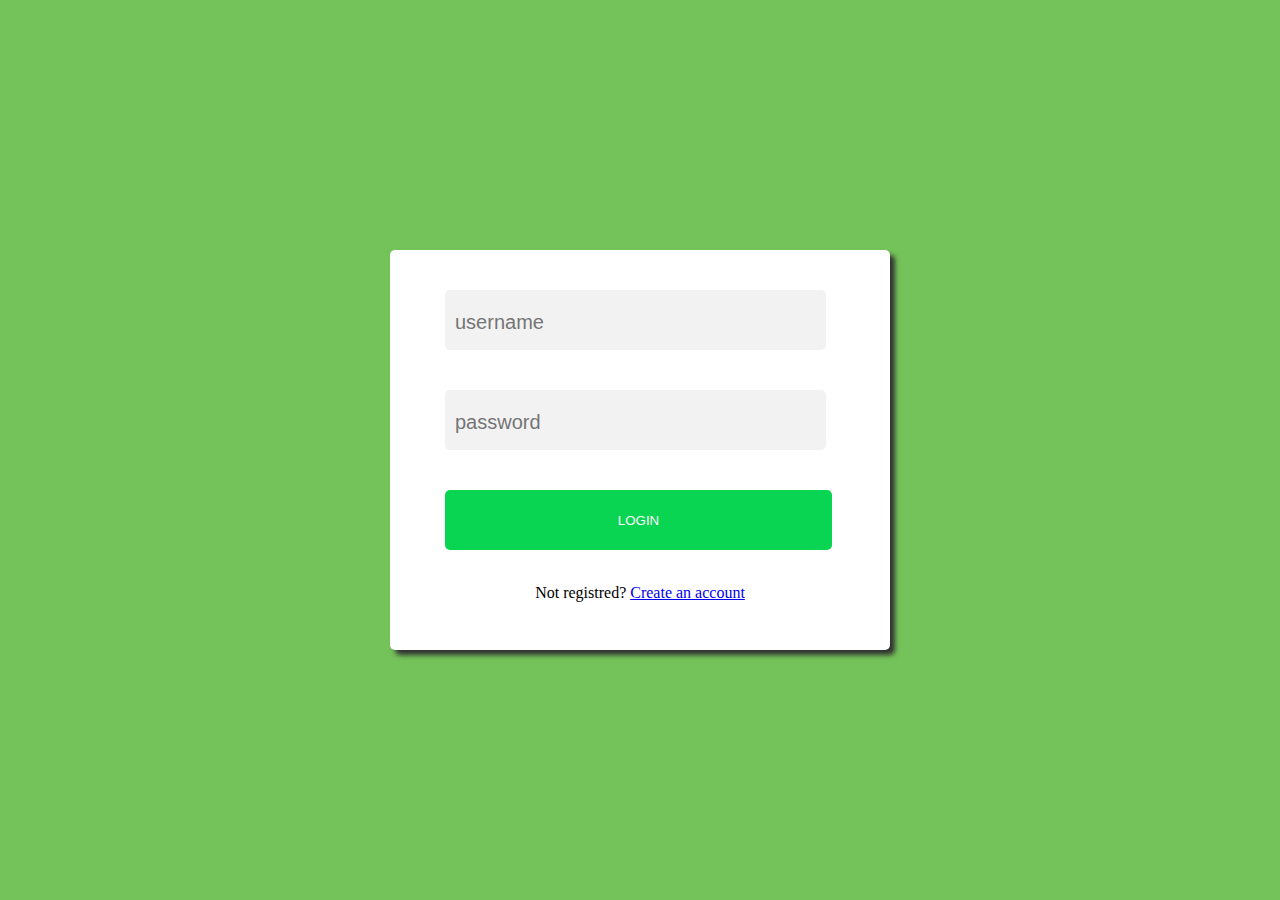
<file: JsLab6-Ahmed Tarek EL-Meligy/index.html>
<!DOCTYPE html>
<html lang="en">
  <head>
    <meta charset="UTF-8" />
    <title>Document</title>
    <link rel="stylesheet" href="style.css" />
  </head>
  <body>
    <div class="box">
      <form>
        <input type="text" name="user" id="user" placeholder="username" /><br />
        <input
          type="password"
          name="pass"
          id="pass"
          placeholder="password"
        /><br />
        <button type="button" id="login">LOGIN</button><br /><br />
        <p>Not registred? <a href="#">Create an account</a></p>
      </form>
    </div>
    <script>
      document.getElementById("login").addEventListener("click", function () {
        var username = document.getElementById("user").value;
        var password = document.getElementById("pass").value;

        if (username === "admin" && password === "123") {
          window.alert("Welcome");
          location.replace("dolist.html");
        } else {
          window.alert("Not Registered");
        }
      });
    </script>
  </body>
</html>
</file>
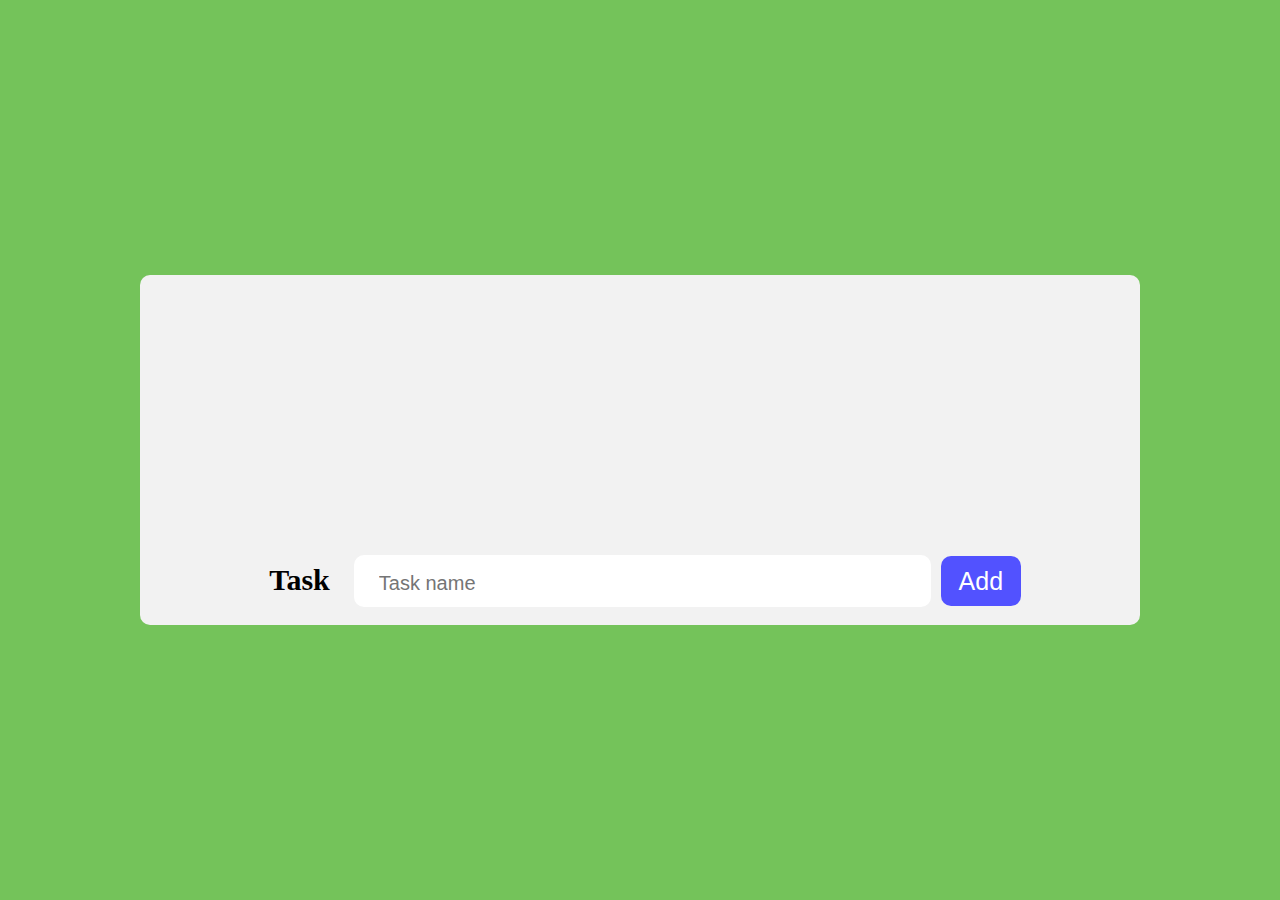
<file: JsLab6-Ahmed Tarek EL-Meligy/dolist.html>
<!DOCTYPE html>
<html lang="en">
  <head>
    <meta charset="UTF-8" />
    <title>Document</title>
    <link rel="stylesheet" href="style.css" />
  </head>
  <body>
    <div class="container">
      <div class="add">
        <span>Task</span>
        <input type="text" id="input-box" placeholder="Task name" />
        <button onclick="addTask()">Add</button>
      </div>
      <ul id="ul-list">
        <!-- <li class="done">
                <span>Task 1</span>
                <div class="buttons">
                    <button class="right">&#10003;</button>
                    <button class="false">&#10539;</button>
                </div>
            </li>
            <li>
                <span>Task 2</span>
                <div class="buttons">
                    <button class="right">&#10003;</button>
                    <button class="false">&#10539;</button>
                </div>
            </li>
            <li>
                <span>Task 3</span>
                <div class="buttons">
                    <button class="right">&#10003;</button>
                    <button class="false">&#10539;</button>
                </div>
            </li> -->
      </ul>
    </div>
    <script src="dolist.js"></script>
  </body>
</html>
</file>
<file: JsLab6-Ahmed Tarek EL-Meligy/style.css>
body {
  background-color: #74c35a;
}

.box {
  height: 400px;
  width: 500px;
  background-color: #ffffff;
  position: absolute;
  top: 50%;
  left: 50%;
  margin: 0px;
  -ms-transform: translate(-50%, -50%);
  transform: translate(-50%, -50%);
  box-shadow: 5px 5px 5px rgb(49, 49, 49);
  border-radius: 5px;
}

.box input {
  width: 361px;
  height: 60px;
  background-color: #f2f2f2;
  font-size: 25px;
  padding: 0px 10px 0px 10px;
  margin-left: 55px;
  margin-top: 40px;
  border: none;
  outline: none;
  border-radius: 5px;
}
::placeholder {
  font-size: 20px;
}

.box button {
  width: 387px;
  height: 60px;
  background-color: #09d553;
  margin-left: 55px;
  margin-top: 40px;
  color: white;
  border: none;
  cursor: pointer;
  border-radius: 5px;
}

p {
  text-align: center;
}

.container {
  background-color: #f2f2f2;
  height: 350px;
  width: 1000px;
  border-radius: 10px;
  position: absolute;
  top: 50%;
  left: 50%;
  margin: 0px;
  -ms-transform: translate(-50%, -50%);
  transform: translate(-50%, -50%);
}

.container .add {
  width: 1000px;
  position: absolute;
  bottom: 0px;
  height: 70px;
  text-align: center;
  margin-top: 20px;
}

.container .add input {
  width: 550px;
  height: 50px;
  font-size: 25px;
  padding-left: 25px;
  border: none;
  outline: none;
  border-radius: 10px;
}

.container .add button {
  background-color: rgb(82, 82, 255);
  color: white;
  border-radius: 10px;
  height: 50px;
  width: 80px;
  position: absolute;
  bottom: 19px;
  outline: none;
  border: none;
  margin-left: 10px;
  font-size: 25px;
  cursor: pointer;
}

.container .add span {
  font-size: 30px;
  margin-left: -80px;
  margin-right: 20px;
  font-weight: bold;
}

li {
  list-style: none;
  width: 850px;
  background-color: white;
  border: solid #f2f2f2 1px;
  height: 70px;
  padding-left: 20px;
  display: flex;
  flex-direction: row;
  align-items: center;
  font-size: 20px;
  align-items: center;
  justify-content: space-between;
}
ul {
  margin: 20px;
  max-height: 200px;
  overflow-y: auto;
}
.right {
  background-color: #09d553;
  height: 27px;
  width: 27px;
  border-radius: 5px;
  border: none;
  font-size: 22px;
  color: white;
  padding: 0px;
}
.false {
  background-color: red;
  height: 27px;
  width: 27px;
  border-radius: 5px;
  border: none;
  font-size: 22px;
  color: white;
  padding: 0px;
  margin-right: 10px;
}

ul li button {
  cursor: pointer;
  margin-left: 5px;
  vertical-align: middle;
}

.done {
  background-color: rgb(186, 252, 180);
}

.done span {
  text-decoration: line-through;
}
</file>
